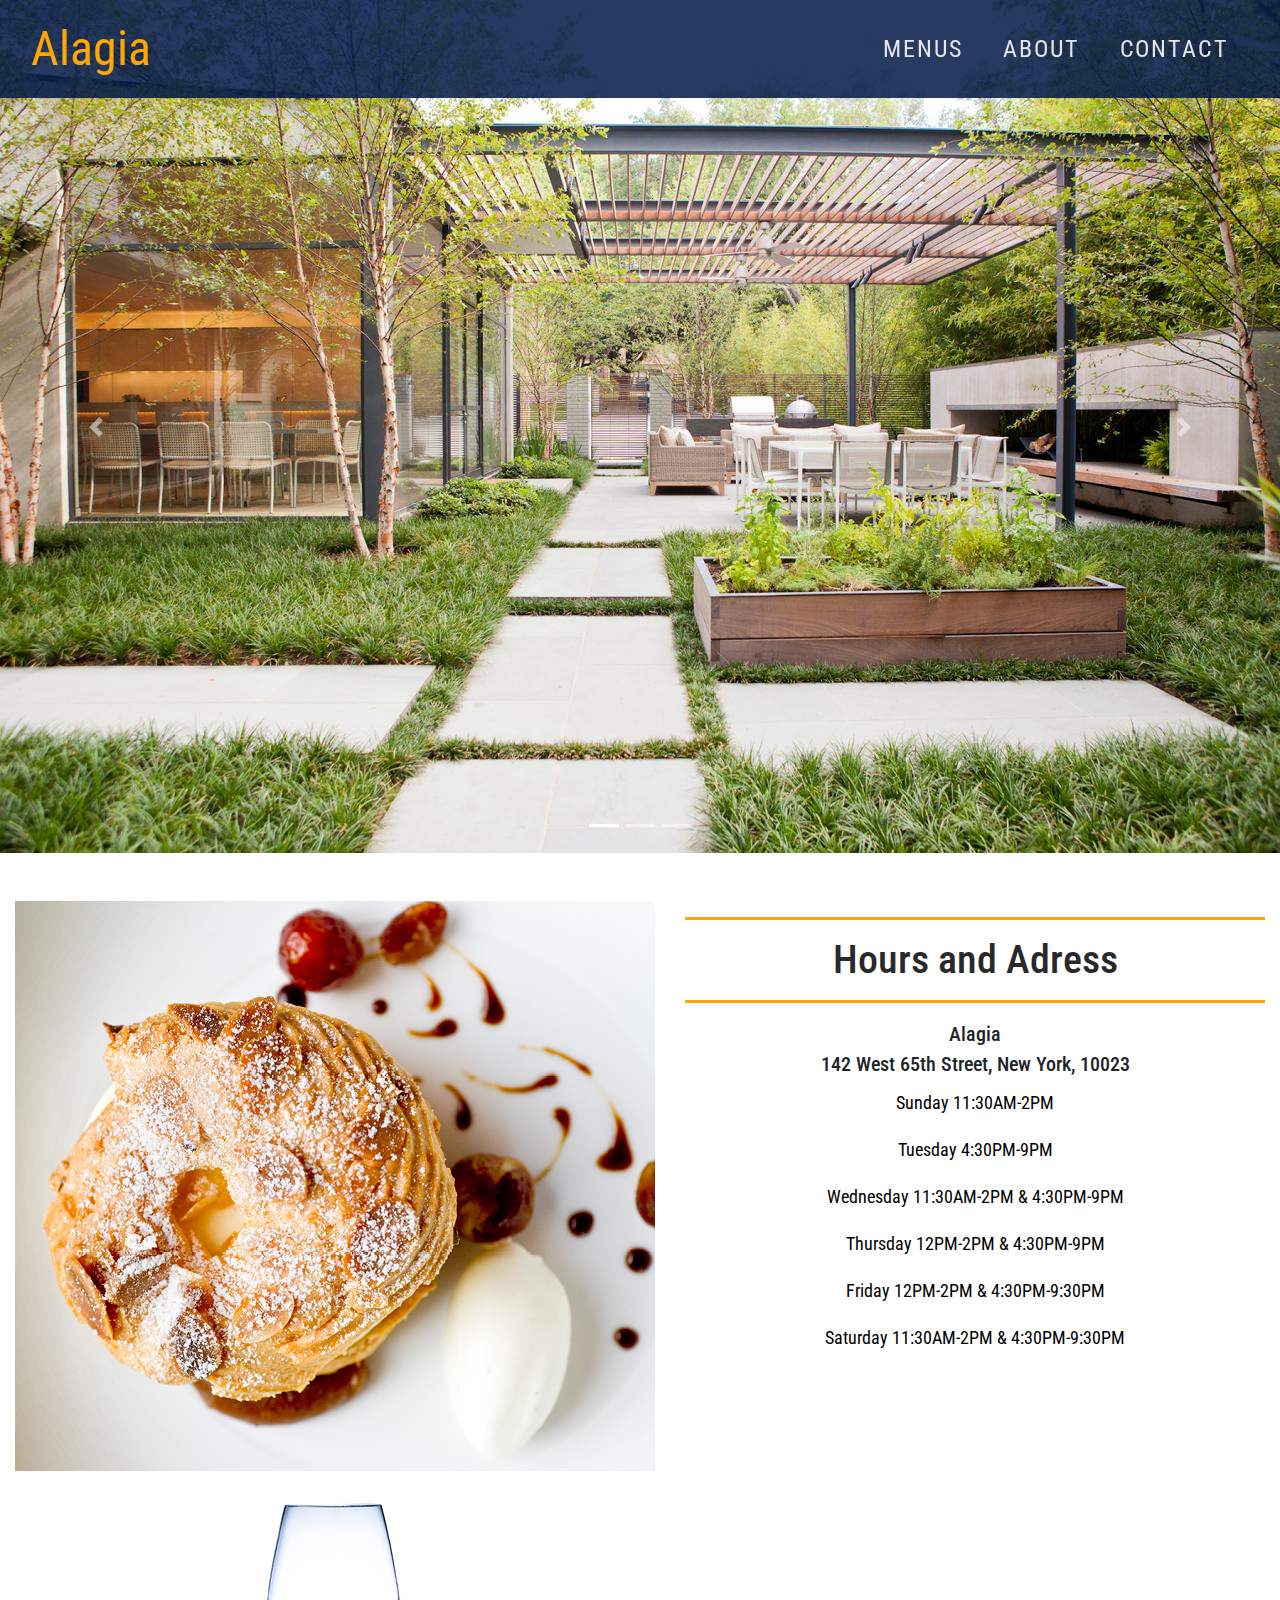
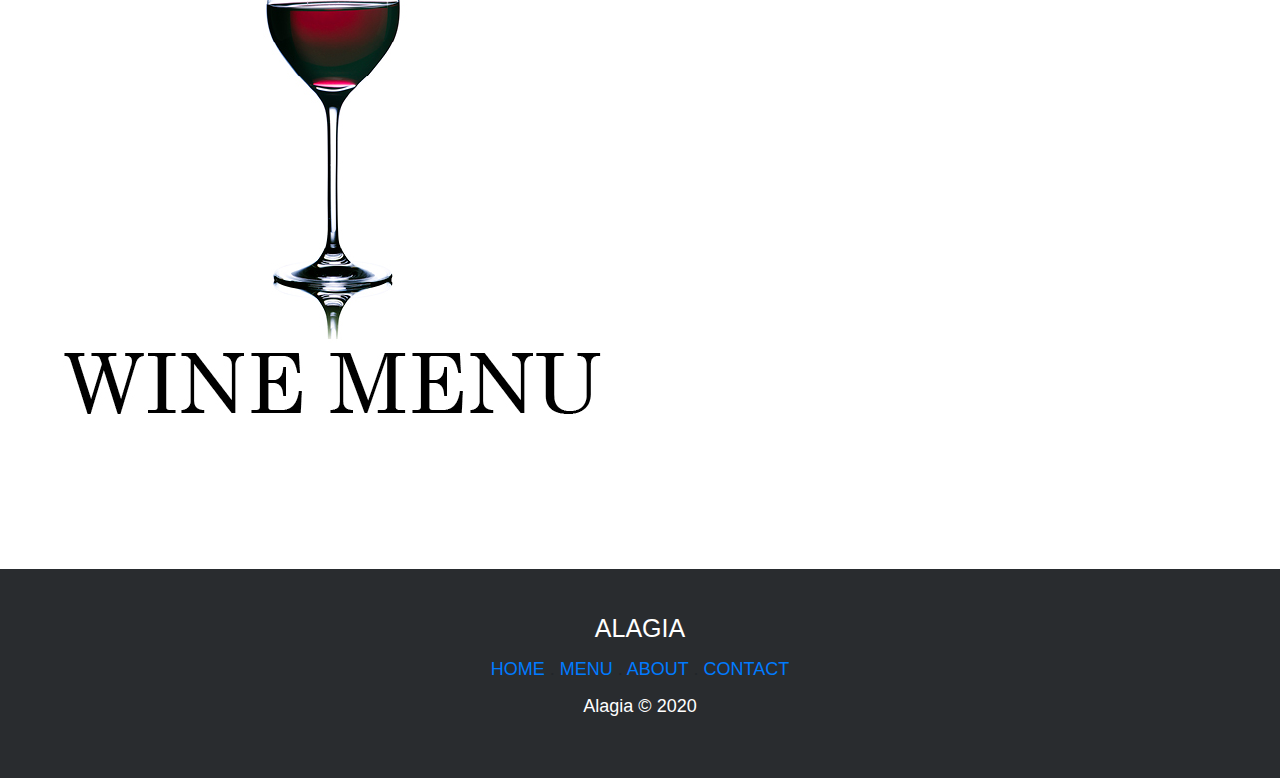
<file: index.html>
<!doctype html>
<html lang="en">
  <head>
   <link href="https://fonts.googleapis.com/css?family=Roboto+Condensed&display=swap" rel="stylesheet">
    <!-- Required meta tags -->
    <meta charset="utf-8">
    <meta name="viewport" content="width=device-width, initial-scale=1, shrink-to-fit=no">

    <!-- Bootstrap CSS -->
	<link rel="stylesheet" href="css/bootstrap.css">
	<link rel="stylesheet" href="css/product.css">
	<link rel="stylesheet" href="css/main.css">
  <title>Home</title>

  </head>
  <body>



  <header class=""> <!--Start of Menu Navagation-->
  <nav class="navbar navbar-expand-md navbar-dark fixed-top bg-dark">
   <div class="container-fluid">
    <a class="navbar-brand" href="index.html">Alagia</a>


    <button class="navbar-toggler" type="button" data-toggle="collapse" data-target="#navbarCollapse" aria-controls="navbarCollapse" aria-expanded="false" aria-label="Toggle navigation">
      <span class="navbar-toggler-icon"></span>
    </button>


    <div class="collapse navbar-collapse" id="navbarCollapse">
      <ul class="navbar-nav ml-auto">

        <li class="nav-item">
          <a class="nav-link" href="Menu_dinner.html">Menus</a>
        </li>
        <li class="nav-item">
          <a class="nav-link" href="about.html">About</a>
        </li>
          <li class="nav-item">
          <a class="nav-link" href="contact.html">Contact</a>
        </li>

      </ul>


    </div>
    </div>
  </nav>
</header> <!--End of the Menu Navagation-->

<main role="main">
<section class="">

  <div id="homeSilder" class="carousel slide carousel-fade" data-ride="carousel">

    <ol class="carousel-indicators">
    <li data-target="#homeSilder" data-slide-to="0" class="active"></li>
    <li data-target="#homeSilder" data-slide-to="1"></li>
    <li data-target="#homeSilder" data-slide-to="2"></li>
  </ol>

  <div class="carousel-inner">
    <div class="carousel-item active">
      <img src="img/outside.jpeg" class="d-block w-100" alt="...">
    </div>
    <div class="carousel-item">
      <img src="img/plattedfood_1.jpg" class="d-block w-100" alt="...">
    </div>
    <div class="carousel-item">
      <img src="img/alagiakitchen.jpg" class="d-block w-100" alt="...">
    </div>
  </div>


  <a class="carousel-control-prev" href="#homeSilder" role="button" data-slide="prev">
    <span class="carousel-control-prev-icon" aria-hidden="true"></span>
    <span class="sr-only">Previous</span>
  </a>

  <a class="carousel-control-next" href="#homeSilder" role="button" data-slide="next">
    <span class="carousel-control-next-icon" aria-hidden="true"></span>
    <span class="sr-only">Next</span>
  </a>

</div>
</section>

<div class="container-fluid py-5">
    <div class="home-top">
      <div class="row">
        <div class="col">
        <img src="img/HomepagePastryImage.jpg">
        </div>
        <div class="col">
          <hr class="HomepageHr"> <!--Top line-->
          <h1 class="HomeAdressHours"> Hours and Adress</h1>
          <hr class="HomepageHr"> <!--Bottom Line-->

          <div class="list-unstyled">
              <li class="NameOfResturaunt-Adress"> Alagia</li>
              <li class="NameOfResturaunt-Adress">142 West 65th Street, New York, 10023</li>

          <div class="menuhours">
              <li class="DaysOftheWeek">Sunday 11:30AM-2PM</li>
              <li class="DaysOftheWeek"> Tuesday 4:30PM-9PM</li>
              <li class="DaysOftheWeek">Wednesday 11:30AM-2PM & 4:30PM-9PM</li>
              <li class="DaysOftheWeek">Thursday 12PM-2PM & 4:30PM-9PM</li>
              <li class="DaysOftheWeek">Friday 12PM-2PM & 4:30PM-9:30PM</li>
              <li class="DaysOftheWeek">Saturday 11:30AM-2PM & 4:30PM-9:30PM</li>
          </div>
          </div>
        </div>
        <div class="col">
          <img src="img/Wine-Menu.jpg">
        </div>
      </div>
    </div>
</div>


<footer class="footer-basic-centered">
			<p class="footer-company-motto">ALAGIA</p>
			<p class="footer-links">
				<a class=".a-footer-tag" href="index.html">HOME</a>
				.
				<a class=".a-footer-tag "href="Menu_dinner.html">MENU</a>
				.
				<a class=".a-footer-tag" href="about.html">ABOUT</a>
				.
				<a class=".a-footer-tag "href="Contact.html">CONTACT</a>
			</p>
			<p class="footer-company-name">Alagia © 2020</p>
</footer>


</main>

    <!-- Optional JavaScript -->
    <!-- jQuery first, then Popper.js, then Bootstrap JS -->
    <script src="https://code.jquery.com/jquery-3.3.1.slim.min.js" integrity="sha384-q8i/X+965DzO0rT7abK41JStQIAqVgRVzpbzo5smXKp4YfRvH+8abtTE1Pi6jizo" crossorigin="anonymous"></script>
    <script src="https://cdnjs.cloudflare.com/ajax/libs/popper.js/1.14.7/umd/popper.min.js" integrity="sha384-UO2eT0CpHqdSJQ6hJty5KVphtPhzWj9WO1clHTMGa3JDZwrnQq4sF86dIHNDz0W1" crossorigin="anonymous"></script>
    <script src="https://stackpath.bootstrapcdn.com/bootstrap/4.3.1/js/bootstrap.min.js" integrity="sha384-JjSmVgyd0p3pXB1rRibZUAYoIIy6OrQ6VrjIEaFf/nJGzIxFDsf4x0xIM+B07jRM" crossorigin="anonymous"></script>
  </body>
</html>
</file>
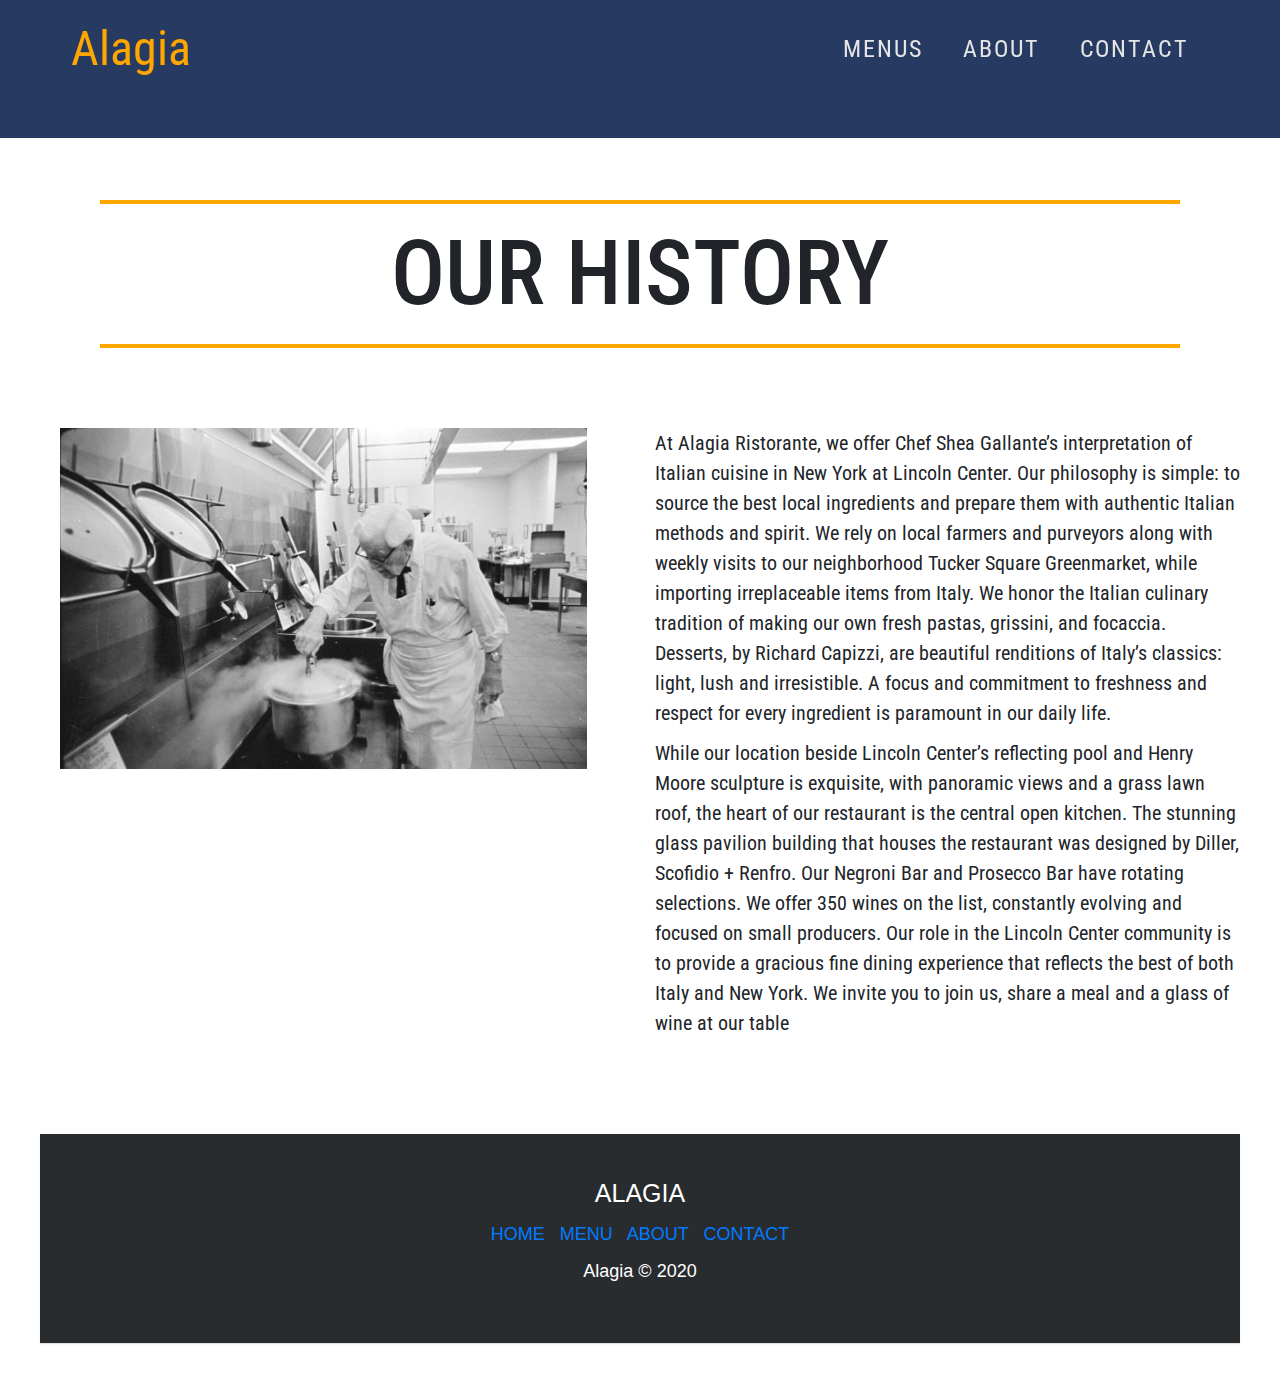
<file: about.html>
<!doctype html>
<html lang="en">
  <head>
   <link href="https://fonts.googleapis.com/css?family=Roboto+Condensed&display=swap" rel="stylesheet">
    <!-- Required meta tags -->
    <meta charset="utf-8">
    <meta name="viewport" content="width=device-width, initial-scale=1, shrink-to-fit=no">

    <!-- Bootstrap CSS -->
	<link rel="stylesheet" href="css/bootstrap.css">
	<link rel="stylesheet" href="css/product.css">
	<link rel="stylesheet" href="css/main.css">
    <link rel="stylesheet" href="css/contact.css">
    <link rel="stylesheet" href="css/about.css">
  <title>About</title>

  </head>
  <body>



<header class="">
  <nav class="navbar navbar-expand-md navbar-dark fixed-top bg-dark">
   <div class="container-fluid">
    <a class="navbar-brand" href="index.html">Alagia</a>


    <button class="navbar-toggler" type="button" data-toggle="collapse" data-target="#navbarCollapse" aria-controls="navbarCollapse" aria-expanded="false" aria-label="Toggle navigation">
      <span class="navbar-toggler-icon"></span>
    </button>

        <div class="collapse navbar-collapse" id="navbarCollapse">
          <ul class="navbar-nav ml-auto">
            <li class="nav-item">
              <a class="nav-link" href="Menu_dinner.html">Menus</a>
            </li>
            <li class="nav-item">
              <a class="nav-link" href="about.html">About</a>
            </li>
            <li class="nav-item">
              <a class="nav-link" href="contact.html">Contact</a>
            </li>
          </ul>
        </div>
    </div>
  </nav>
</header>

<main role="main">
<section class="contact_header">
    <div>
        <hr class="ConactHr">
          <h1 class="ConatctH1"> OUR HISTORY </h1>
        <hr class="ConactHr">
    </div>
</section>



<div class="container-fluid-par">
  <div class="row">
      <div class="col-md">
     <!--Start of Left image-->
          <img class="aboutimg" src="img/sanders1.jpg.optimal.jpg" style="width: 90%;">
    <!--End of left image-->
      </div>

      <div class="col-sm">
         <ul class="list-unstyled">
          <li class="par">At Alagia Ristorante, we offer Chef Shea Gallante’s interpretation of Italian cuisine in New York at Lincoln Center. Our philosophy is simple: to source the best local ingredients and prepare them with authentic Italian methods and spirit. We rely on local farmers and purveyors along with weekly visits to our neighborhood Tucker Square Greenmarket, while importing irreplaceable items from Italy. We honor the Italian culinary tradition of making our own fresh pastas, grissini, and focaccia. Desserts, by Richard Capizzi, are beautiful renditions of Italy’s classics: light, lush and irresistible. A focus and commitment to freshness and respect for every ingredient is paramount in our daily life.</li>
            <li style="font-size: 20px; padding-top: 10px;">While our location beside Lincoln Center’s reflecting pool and Henry Moore sculpture is exquisite, with panoramic views and a grass lawn roof, the heart of our restaurant is the central open kitchen. The stunning glass pavilion building that houses the restaurant was designed by Diller, Scofidio + Renfro. Our Negroni Bar and Prosecco Bar have rotating selections. We offer 350 wines on the list, constantly evolving and focused on small producers.
            Our role in the Lincoln Center community is to provide a gracious fine dining experience that reflects the best of both Italy and New York. We invite you to join us, share a meal and a glass of wine at our table
            </li>


         </ul>


  </div>
</div>



<footer class="footer-basic-centered">
			<p class="footer-company-motto">ALAGIA</p>
			<p class="footer-links">
				<a class=".a-footer-tag" href="index.html">HOME</a>
				.
				<a class=".a-footer-tag "href="Menu_dinner.html">MENU</a>
				.
				<a class=".a-footer-tag" href="about.html">ABOUT</a>
				.
				<a class=".a-footer-tag "href="Contact.html">CONTACT</a>
			</p>
			<p class="footer-company-name">Alagia © 2020</p>
</footer>




</main>

    <!-- Optional JavaScript -->
    <!-- jQuery first, then Popper.js, then Bootstrap JS -->
    <script src="https://code.jquery.com/jquery-3.3.1.slim.min.js" integrity="sha384-q8i/X+965DzO0rT7abK41JStQIAqVgRVzpbzo5smXKp4YfRvH+8abtTE1Pi6jizo" crossorigin="anonymous"></script>
    <script src="https://cdnjs.cloudflare.com/ajax/libs/popper.js/1.14.7/umd/popper.min.js" integrity="sha384-UO2eT0CpHqdSJQ6hJty5KVphtPhzWj9WO1clHTMGa3JDZwrnQq4sF86dIHNDz0W1" crossorigin="anonymous"></script>
    <script src="https://stackpath.bootstrapcdn.com/bootstrap/4.3.1/js/bootstrap.min.js" integrity="sha384-JjSmVgyd0p3pXB1rRibZUAYoIIy6OrQ6VrjIEaFf/nJGzIxFDsf4x0xIM+B07jRM" crossorigin="anonymous"></script>
  </body>
</html>
</file>
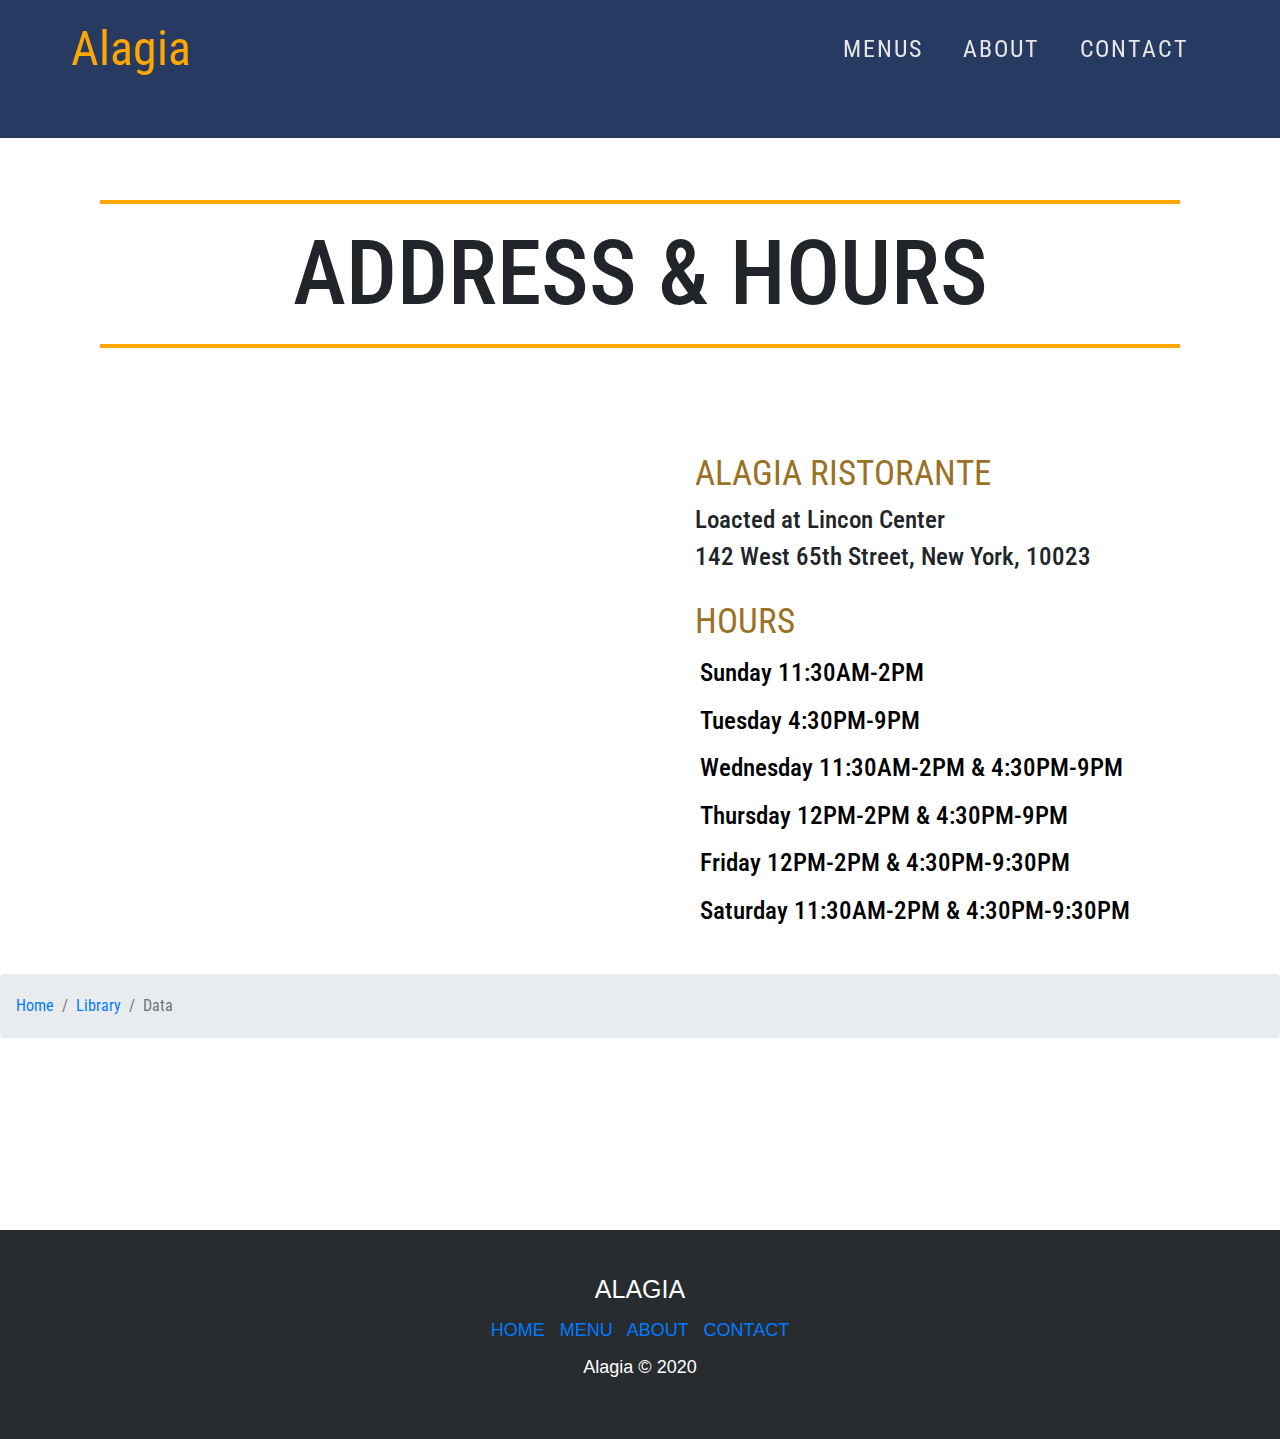
<file: Contact.html>
<!doctype html>
<html lang="en">
  <head>
   <link href="https://fonts.googleapis.com/css?family=Roboto+Condensed&display=swap" rel="stylesheet">
    <!-- Required meta tags -->
    <meta charset="utf-8">
    <meta name="viewport" content="width=device-width, initial-scale=1, shrink-to-fit=no">

    <!-- Bootstrap CSS -->
	<link rel="stylesheet" href="css/bootstrap.css">
	<link rel="stylesheet" href="css/product.css">
	<link rel="stylesheet" href="css/main.css">
    <link rel="stylesheet" href="css/contact.css">
  <title>Contact</title>

  </head>
  <body>



<header class="">
  <nav class="navbar navbar-expand-md navbar-dark fixed-top bg-dark">
   <div class="container-fluid">
    <a class="navbar-brand" href="index.html">Alagia</a>


    <button class="navbar-toggler" type="button" data-toggle="collapse" data-target="#navbarCollapse" aria-controls="navbarCollapse" aria-expanded="false" aria-label="Toggle navigation">
      <span class="navbar-toggler-icon"></span>
    </button>

        <div class="collapse navbar-collapse" id="navbarCollapse">
          <ul class="navbar-nav ml-auto">
            <li class="nav-item">
              <a class="nav-link" href="Menu_dinner.html">Menus</a>
            </li>
            <li class="nav-item">
              <a class="nav-link" href="about.html">About</a>
            </li>
            <li class="nav-item">
              <a class="nav-link" href="contact.html">Contact</a>
            </li>
          </ul>
        </div>
    </div>
  </nav>
</header>

<main role="main">
<section class="contact_header">
    <div>
        <hr class="ConactHr">
          <h1 class="ConatctH1">ADDRESS & HOURS</h1>
        <hr class="ConactHr">
    </div>
</section>



<div class="container-fluid">
  <div class="row">
      <div class="col-sm">
     <!--Google map-->
<div id="map-container-google-1" class="z-depth-1-half map-container" style="height: 500px">
  <iframe src="https://maps.google.com/maps?q=manhatan&t=&z=13&ie=UTF8&iwloc=&output=embed" frameborder="0"
    style="border:0" allowfullscreen></iframe>
</div>

<!--Google Maps-->
      </div>

      <div class="col-sm">
          <div class="list-unstyled">

              <div class="contact-title">
                <li> ALAGIA RISTORANTE</li>
              </div>
              <li class="Adress"> Loacted at Lincon Center</li>
              <li class="Adress">142 West 65th Street, New York, 10023</li>

              <div class="contact-title">
                <li> HOURS</li>
              </div>
              <div class="menuhours">
                  <li class="DaysOftheWeek">Sunday 11:30AM-2PM</li>
                  <li class="DaysOftheWeek">Tuesday 4:30PM-9PM</li>
                  <li class="DaysOftheWeek">Wednesday 11:30AM-2PM & 4:30PM-9PM</li>
                  <li class="DaysOftheWeek">Thursday 12PM-2PM & 4:30PM-9PM</li>
                  <li class="DaysOftheWeek">Friday 12PM-2PM & 4:30PM-9:30PM</li>
                  <li class="DaysOftheWeek">Saturday 11:30AM-2PM & 4:30PM-9:30PM</li>
              </div>
          </div>
      </div>
  </div>
</div>








<nav aria-label="breadcrumb">
  <ol class="breadcrumb">
    <li class="breadcrumb-item"><a href="#">Home</a></li>
    <li class="breadcrumb-item"><a href="#">Library</a></li>
    <li class="breadcrumb-item active" aria-current="page">Data</li>
  </ol>
</nav>


<div class="container-fluid py-5">

</div>


<footer class="footer-basic-centered">
			<p class="footer-company-motto">ALAGIA</p>
			<p class="footer-links">
				<a class=".a-footer-tag" href="index.html">HOME</a>
				.
				<a class=".a-footer-tag "href="Menu_dinner.html">MENU</a>
				.
				<a class=".a-footer-tag" href="about.html">ABOUT</a>
				.
				<a class=".a-footer-tag "href="Contact.html">CONTACT</a>
			</p>
			<p class="footer-company-name">Alagia © 2020</p>
</footer>




</main>

    <!-- Optional JavaScript -->
    <!-- jQuery first, then Popper.js, then Bootstrap JS -->
    <script src="https://code.jquery.com/jquery-3.3.1.slim.min.js" integrity="sha384-q8i/X+965DzO0rT7abK41JStQIAqVgRVzpbzo5smXKp4YfRvH+8abtTE1Pi6jizo" crossorigin="anonymous"></script>
    <script src="https://cdnjs.cloudflare.com/ajax/libs/popper.js/1.14.7/umd/popper.min.js" integrity="sha384-UO2eT0CpHqdSJQ6hJty5KVphtPhzWj9WO1clHTMGa3JDZwrnQq4sF86dIHNDz0W1" crossorigin="anonymous"></script>
    <script src="https://stackpath.bootstrapcdn.com/bootstrap/4.3.1/js/bootstrap.min.js" integrity="sha384-JjSmVgyd0p3pXB1rRibZUAYoIIy6OrQ6VrjIEaFf/nJGzIxFDsf4x0xIM+B07jRM" crossorigin="anonymous"></script>
  </body>
</html>
</file>
<file: css/product.css>
.container {
  max-width: 960px;
}

/*
 * Custom translucent site header
 */

.site-header {
  background-color: rgba(0, 0, 0, .85);
  -webkit-backdrop-filter: saturate(180%) blur(20px);
  backdrop-filter: saturate(180%) blur(20px);
}
.site-header a {
  color: #999;
  transition: ease-in-out color .15s;
}
.site-header a:hover {
  color: #fff;
  text-decoration: none;
}

/*
 * Dummy devices (replace them with your own or something else entirely!)
 */

.product-device {
  position: absolute;
  right: 10%;
  bottom: -30%;
  width: 300px;
  height: 540px;
  background-color: #333;
  border-radius: 21px;
  -webkit-transform: rotate(30deg);
  transform: rotate(30deg);
}

.product-device::before {
  position: absolute;
  top: 10%;
  right: 10px;
  bottom: 10%;
  left: 10px;
  content: "";
  background-color: rgba(255, 255, 255, .1);
  border-radius: 5px;
}

.product-device-2 {
  top: -25%;
  right: auto;
  bottom: 0;
  left: 5%;
  background-color: #e5e5e5;
}


/*
 * Extra utilities
 */

.flex-equal > * {
  -ms-flex: 1;
  flex: 1;
}
@media (min-width: 768px) {
  .flex-md-equal > * {
    -ms-flex: 1;
    flex: 1;
  }
}

.overflow-hidden { overflow: hidden; }
</file>
<file: css/main.css>
.carousel-control-prev, .carousel-control-next {
	color: aqua;
}

.carousel-control-prev-icon {
	color: aqua;
}

body {
	font-family: 'Roboto Condensed', sans-serif;
}

.bg-dark {
	background-color:rgba(0, 24, 70, 0.85) !important;
}

.navbar-dark .navbar-brand {
	color: #ffa600;
    font-size: 3em;

}

.navtogglemenu{
    font-size: 50px;
}

.navbar-dark .navbar-brand:hover {
	color: bisque;
}

.navbar-dark .navbar-nav .nav-link {
	text-transform: uppercase;
	color: #e6e6e6;
	letter-spacing: .08em;
    font-size: 1.5em;
    padding: 20px;
}

.food {
	background-image: url(../img/foodmenu.jpg);
	background-attachment: fixed;
	background-position: center;
	background-size:cover;
	background-repeat: no-repeat;
}

.food h1 {
	background: rgba(255, 255, 255, 0.56);
	font-size: 6em;
	text-align: center;
	margin: 2em;
}

.breadcrumb {
    padding-top: 20px;
    padding-bottom: 20px;

}

.MenuBold {

    font-weight: bold;
    padding-bottom: 10px;
    color: #FFA600;
    font-size: 25px;
}

.MenuFood {
    font-weight: bold;
    padding-top: 10px;
    font-size: 20px;
    color:#000000;
}

.MenuSub {
    font-size: 18px;
    font-weight: lighter;
    padding-bottom: 10px;
}

.MenuSection {

    padding-bottom: 40pxpx
}

.hr{
    border:0;
    margin:1;
    width:100%;
    height:2px;
    background:#404040;
}

.HomepageHr {

    border:0;
    margin:1;
    width:100%;
    height:3px;
    background:#FFA600;
}
.gluenfree_vegan {
    color: #FFA600;
    font-size: 18px;
    font-weight: bold;
}

.navtogglemenu a{

    color: #001846;
    font-weight: bolder;
    font-size: 34px;

}

.HomeAdressHours {
    font-size: 40px;
    text-align: center;
    color:#292929;
}

.list-unstyled {
    text-align: center;

}

.menuhours {
    color: black;
    font-size: 18px;

}

.DaysOftheWeek {
    padding: 10px;
}

.NameOfResturaunt-Adress {
    font-weight:500;

    font-size: 20px;
}

/*This is the start of the footer*/

.footer-basic-centered {
    background-color: #292c2f;
    box-shadow: 0 1px 1px 0 rgba(0, 0, 0, 0.12);
    box-sizing: border-box;
    width: 100%;
    text-align: center;
    font: normal 18px sans-serif;
    padding: 45px;
    margin-top: 80px;
}

footer {
    display: block;
}

.footer-company-motto{

    color: white;
    font-family: inherit;
    font-size: 25px;
}

.footer-company-name{
    color: white;
    font-family: inherit;
}

.a-footer-tag{
    color: white;
    margin: 10px;
}
</file>
<file: css/contact.css>
.ConactHr {
    border:0;
    margin:1;
    width:100%;
    height:4px;
    background:#FFA600;
}

.ConatctH1{
    text-align: center;
    font-size: 90px;

}
.contact_header{

    margin-top: 200px;
    margin-left: 100px;
    margin-right: 100px;
    margin-bottom: 80px;
}

.map-container{
overflow:hidden;
padding-bottom:56.25%;
position:relative;
height:0;
}
.map-container iframe{
left:0;
top:0;
height:100%;
width:100%;
position:absolute;
}

.container-fluid {

    margin-bottom: 40px;
    margin-left: 40px;
    margin-right: 40px;
}

.HomeAdressHours {
    font-size: 40px;
    text-align: left;
    color:#292929;
}

.list-unstyled {
    text-align: left;

}

.menuhours {
    padding-top: 1px;

}

.DaysOftheWeek {
    padding: 5px;
    font-weight:500;
    font-size: 25px;

}

.Adress {
    font-weight:500;
    font-size: 25px;
}

.contact-title {
    font-size: 35px;
    color: #9a7125;
    padding-top: 20px;
}
</file>
<file: css/about.css>
.par {
    font-size: 20px;
    font-family: inherit;
}

.container-fluid-par {

    margin: 40px;
}

.aboutimg {
    width: 75%;
    margin-left: 20px;
}
</file>
